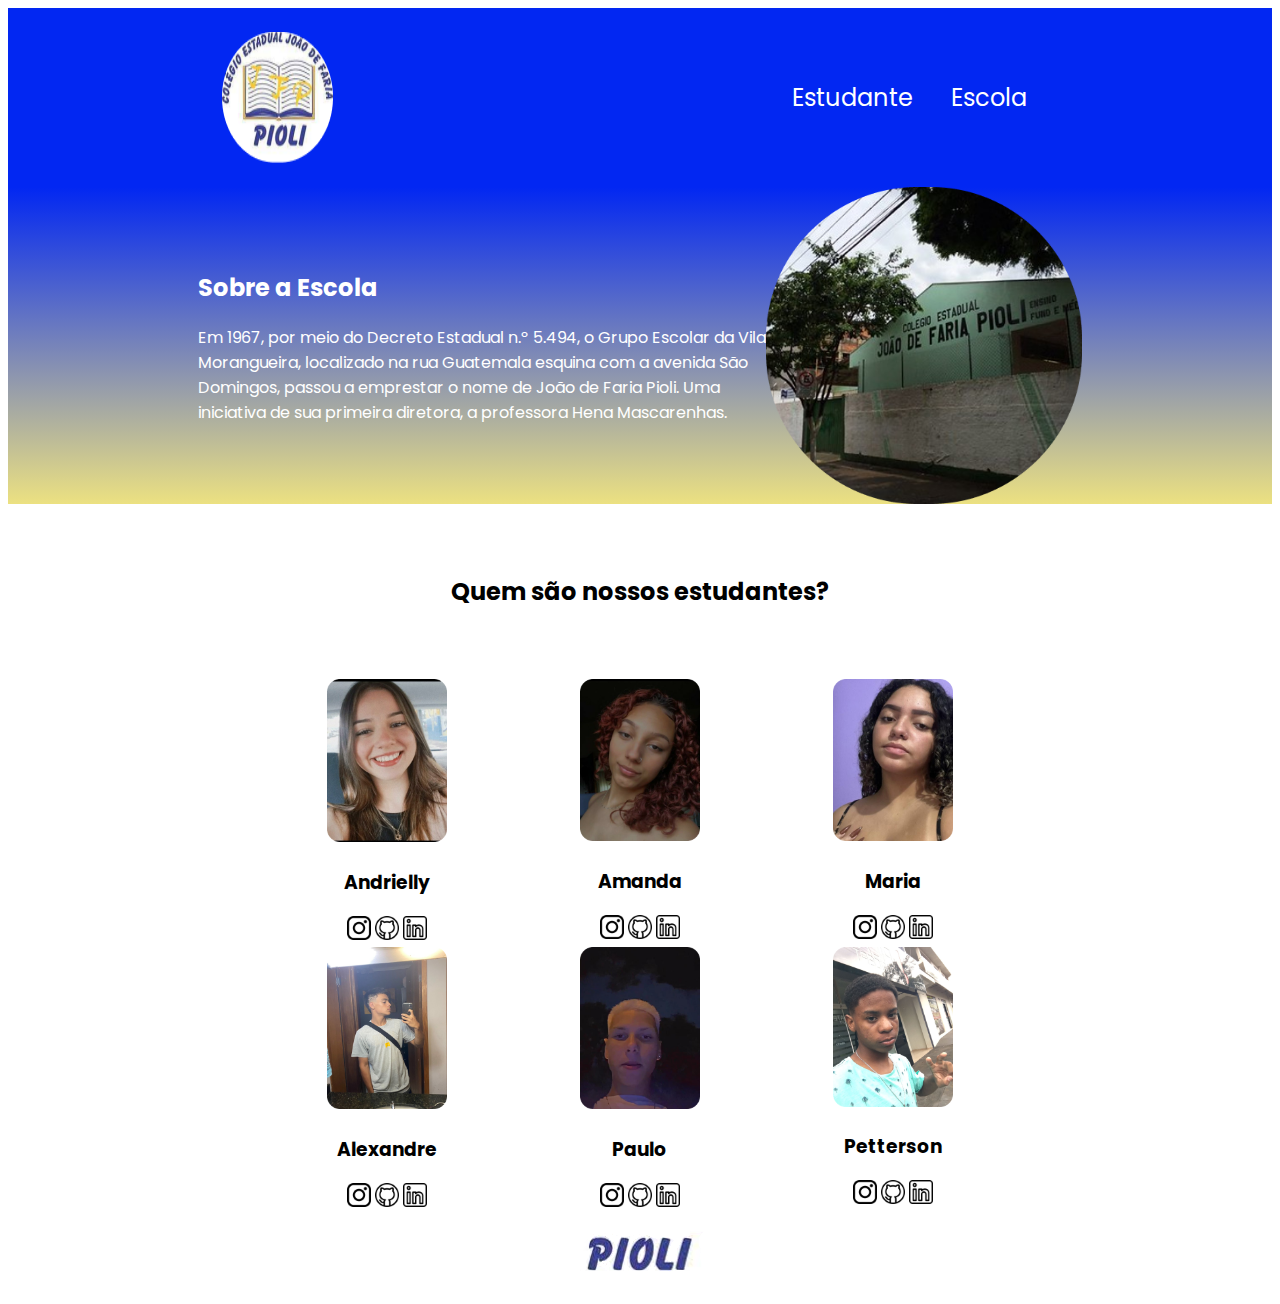
<file: index.html>
<!DOCTYPE html>
<html lang="en">
<head>
	<meta charset="utf-8">
	<meta name="viewport" content="width=device-width, initial-scale=1.0">
	<title>Pioli</title>
	<style type="text/css">
		body {
			font-family: 'Poppins',sans-serif;

		}

		header {
			background-color: #0227F2;
			color: white;
		}

	</style>	
	<link rel="stylesheet" type="text/css" href="style.css">
	<link rel="preconnect" type="text/css" href="https:/fonts.googleapis.com">
	<link rel="preconnect" type="text/css" href="https:/fonts.gstatic.com" crossorigin>
	<link href="https://fonts.googleapis.com/css2?family=Inter:wght@700&family=Poppins:wght@400;700&display=swap" rel="stylesheet">
   	
</head>
<body>

	<header class="cabecalho">	
		<img class="cabecalho-imagem" src="./img/logo pioli.png" alt="logo pioli">
	  <ul class="cabecalho-lista-item">
	  	<li class="cabecalho-lista-item">Estudante</li>
	  	<li class="cabecalho-lista-item">Escola</li>
	  </ul>
	  </header>	

	  <section class="escola">
	  	<div class="escola-conteudo">
	  	<h2 class="escola-titulo">Sobre a Escola</h2>
	  	<p class="escola-texto-um">Em 1967, por meio do Decreto Estadual n.º 5.494, o Grupo Escolar da Vila Morangueira, localizado na rua Guatemala esquina com a avenida São Domingos, passou a emprestar o nome de João de Faria Pioli. Uma iniciativa de sua primeira diretora, a professora Hena Mascarenhas.</p>
	  	</div>

	  	<img class="escola-imagem" src="./img/foto pioli.png" alt="foto pioli">
	  </section>

	  <section class="estudante">
	  	<h2 class="estudante-titulo">Quem são nossos estudantes?</h2>
	<div class="estudante-todos"> 
		<span></span>
	  <div class="estudante-div">
	  	<img class="estudante-imagem" src="./img/andrielly.png" alt="foto da estudante Andrielly">
	  	<h3 class="estudante-nome">Andrielly</h3>
	  	<a href="https://www.instagram.com/andrielly_sg/" target="_blank"><img class="estudante-icone" src="./img/instagram.png" alt="Instagram"></a>
	  	<img class="estudante-icone" src="./img/github.png" alt="Github">
	  	<img class="estudante-icone" src="./img/linkedin.png" alt="Linkedin">
	  </div>

	  <div class="estudante-div">
	  	<img class="estudante-imagem" src="./img/amanda.png" alt="foto da estudante Amanda">
	  	<h3 class="estudante-nome">Amanda</h3>
	  	<a href="https://www.instagram.com/aamandaacv/" target="_blank"><img class="estudante-icone" src="./img/instagram.png" alt="Instagram"></a>
	  	<img class="estudante-icone" src="./img/github.png" alt="Github">
	  	<img class="estudante-icone" src="./img/linkedin.png" alt="Linkedin">
	  </div>

	  <div class="estudante-div">
	  	<img class="estudante-imagem" src="./img/maria.png" alt="foto da estudante Maria">
	  	<h3 class="estudante-nome">Maria</h3>
	  	<a href="https://www.instagram.com/duda_noriss/" target="_blank"><img class="estudante-icone" src="./img/instagram.png" alt="Instagram"></a>
	  	<img class="estudante-icone" src="./img/github.png" alt="Github">
	  	<img class="estudante-icone" src="./img/linkedin.png" alt="Linkedin">
	  </div>	  
	  <span></span>
	  <div class="estudante-div">
	  	<img class="estudante-imagem" src="./img/alexandre.png" alt="foto do estudante Alexandre">
	  	<h3 class="estudante-nome">Alexandre</h3>
	  	<a href="https://www.instagram.com/xandi_souzaa/" target="_blank"><img class="estudante-icone" src="./img/instagram.png" alt="Instagram"></a>
	  	<img class="estudante-icone" src="./img/github.png" alt="Github">
	  	<img class="estudante-icone" src="./img/linkedin.png" alt="Linkedin">
	  </div>

	  <div class="estudante-div">
	  	<img class="estudante-imagem" src="./img/paulo.png" alt="foto do estudante Paulo">
	  	<h3 class="estudante-nome">Paulo</h3>
	  	<a href="https://www.instagram.com/vinicius_versan/" target="_blank"><img class="estudante-icone" src="./img/instagram.png" alt="Instagram"></a>
	  	<img class="estudante-icone" src="./img/github.png" alt="Github">
	  	<img class="estudante-icone" src="./img/linkedin.png" alt="Linkedin">
	  </div>	 

	  <div class="estudante-div">
	  	<img class="estudante-imagem" src="./img/petterson.png" alt="foto do estudante Petterson">
	  	<h3 class="estudante-nome">Petterson</h3>
	  	<a href="https://www.instagram.com/petter.rg/" target="_blank"><img class="estudante-icone" src="./img/instagram.png" alt="Instagram"></a>
	  	<img class="estudante-icone" src="./img/github.png" alt="Github">
	  	<img class="estudante-icone" src="./img/linkedin.png" alt="Linkedin">
	  </div>	  	   
	</div>  
	  </section>
	  <footer>
	  	<img src="./img/pioli letra.png" alt="logo do pioli">
	  </footer>
</body>
</html>
</file>
<file: style.css>
#0227F2
.cabecalho-imagem{
	width: 20%;
}
.cabecalho {
	background-color: #0227F2;
	color: white;
	display: flex;
	justify-content: space-around;
	padding: 24px 0;
}
.cabecalho-lista-item {
	display: inline-block;
	margin: 0 16px;
	padding: 24px 0;
	font-size: 24px;
}
.escola-imagem {
	width: 25%;
}
.escola {
	background-image: linear-gradient(#0227F2,#ECE181);
	color: white;
	display: flex;
	justify-content: center;
	align-items: center;
	padding: 24 0;
}
.escola-conteudo {
	width: 45%;
}
.estudante-imagem {
	width: 120px;
}
.estudante-icone {
	width: 24px;
}
.estudante-div {
	text-align: center;
}
.estudante-titulo {
	text-align: center;
	padding: 50px 0;
}
.estudante-todos {
	display: grid;
	grid-template-columns: 20% 20% 20% 20%;
}
 footer{
 	background-color:white ;
 	padding: 15px 0;
 	text-align: center;
 }
</file>
